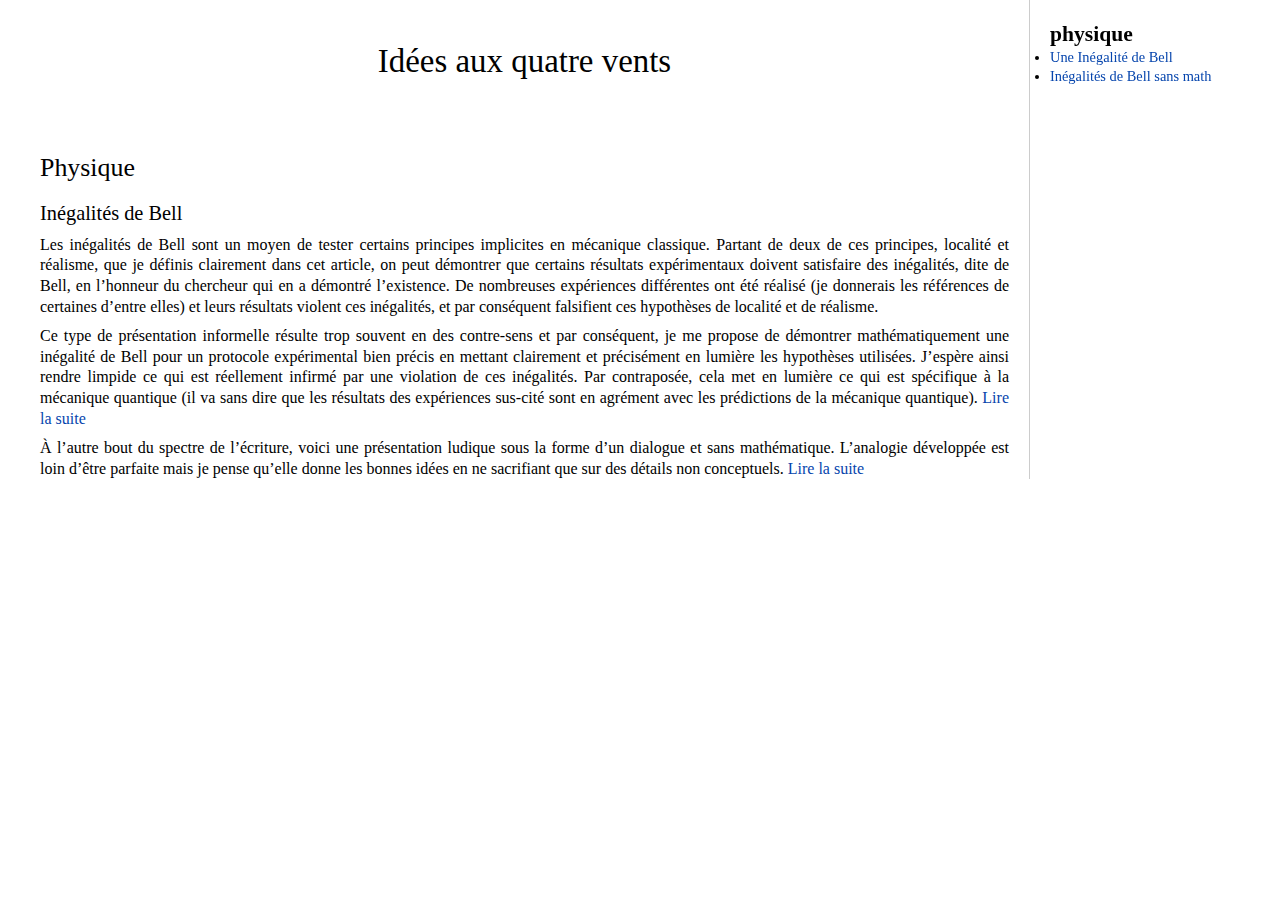
<file: index.html>
<!DOCTYPE HTML>
<html lang="en">
  <head>
<meta http-equiv="Content-Type" content="text/html; charset=UTF-8">
    <meta charset="utf-8">
    <title>Luc J. Bourhis Musings - Home</title>
    <link rel="stylesheet" href="stylesheet.css">

    <!-- you don't need to keep this, but it's cool for stats! -->
    <meta name="generator" content="nanoc 3.8.0">
    <script type="text/x-mathjax-config">
      MathJax.Hub.Config({
        tex2jax: {
          inlineMath: [['$','$']],
          displayMath: [['$$', '$$']],
        },
        TeX: {
          equationNumbers: {
            autoNumber: "all"
          }
        }
      });
    </script>
    <script src="https://cdn.mathjax.org/mathjax/latest/MathJax.js?config=TeX-AMS-MML_HTMLorMML"></script>
  </head>
  <body>
    <div id="main">
      
<h1 id="ides-aux-quatre-vents">Idées aux quatre vents</h1>

<h2 id="physique">Physique</h2>

<h3 id="ingalits-de-bell">Inégalités de Bell</h3>

<p>Les inégalités de Bell sont un moyen de tester certains principes implicites en mécanique classique. Partant de deux de ces principes, localité et réalisme, que je définis clairement dans cet article, on peut démontrer que certains résultats expérimentaux doivent satisfaire des inégalités, dite de Bell, en l’honneur du chercheur qui en a démontré l’existence. De nombreuses expériences différentes ont été réalisé (je donnerais les références de certaines d’entre elles) et leurs résultats violent ces inégalités, et par conséquent falsifient ces hypothèses de localité et de réalisme.</p>

<p>Ce type de présentation informelle résulte trop souvent en des contre-sens et par conséquent, je me propose de démontrer mathématiquement une inégalité de Bell pour un protocole expérimental bien précis en mettant clairement et précisément en lumière les hypothèses utilisées. J’espère ainsi rendre limpide ce qui est réellement infirmé par une violation de ces inégalités. Par contraposée, cela met en lumière ce qui est spécifique à la mécanique quantique (il va sans dire que les résultats des expériences sus-cité sont en agrément avec les prédictions de la mécanique quantique). <a href="bell-inequalities">Lire la suite</a></p>

<p>À l’autre bout du spectre de l’écriture, voici une présentation ludique sous la forme d’un dialogue et sans mathématique. L’analogie développée est loin d’être parfaite mais je pense qu’elle donne les bonnes idées en ne sacrifiant que sur des détails non conceptuels. <a href="bell-inequalities-no-math">Lire la suite</a></p>

    </div>
    <div id="sidebar">
      
      
      <h2>physique</h2>
      <ul>
        
        <li><a href="bell-inequalities/">Une Inégalité de Bell</a></li>
        
        <li><a href="bell-inequalities-no-math/">Inégalités de Bell sans math</a></li>
        
      </ul>
      
    </div>
  </body>
</html>
</file>
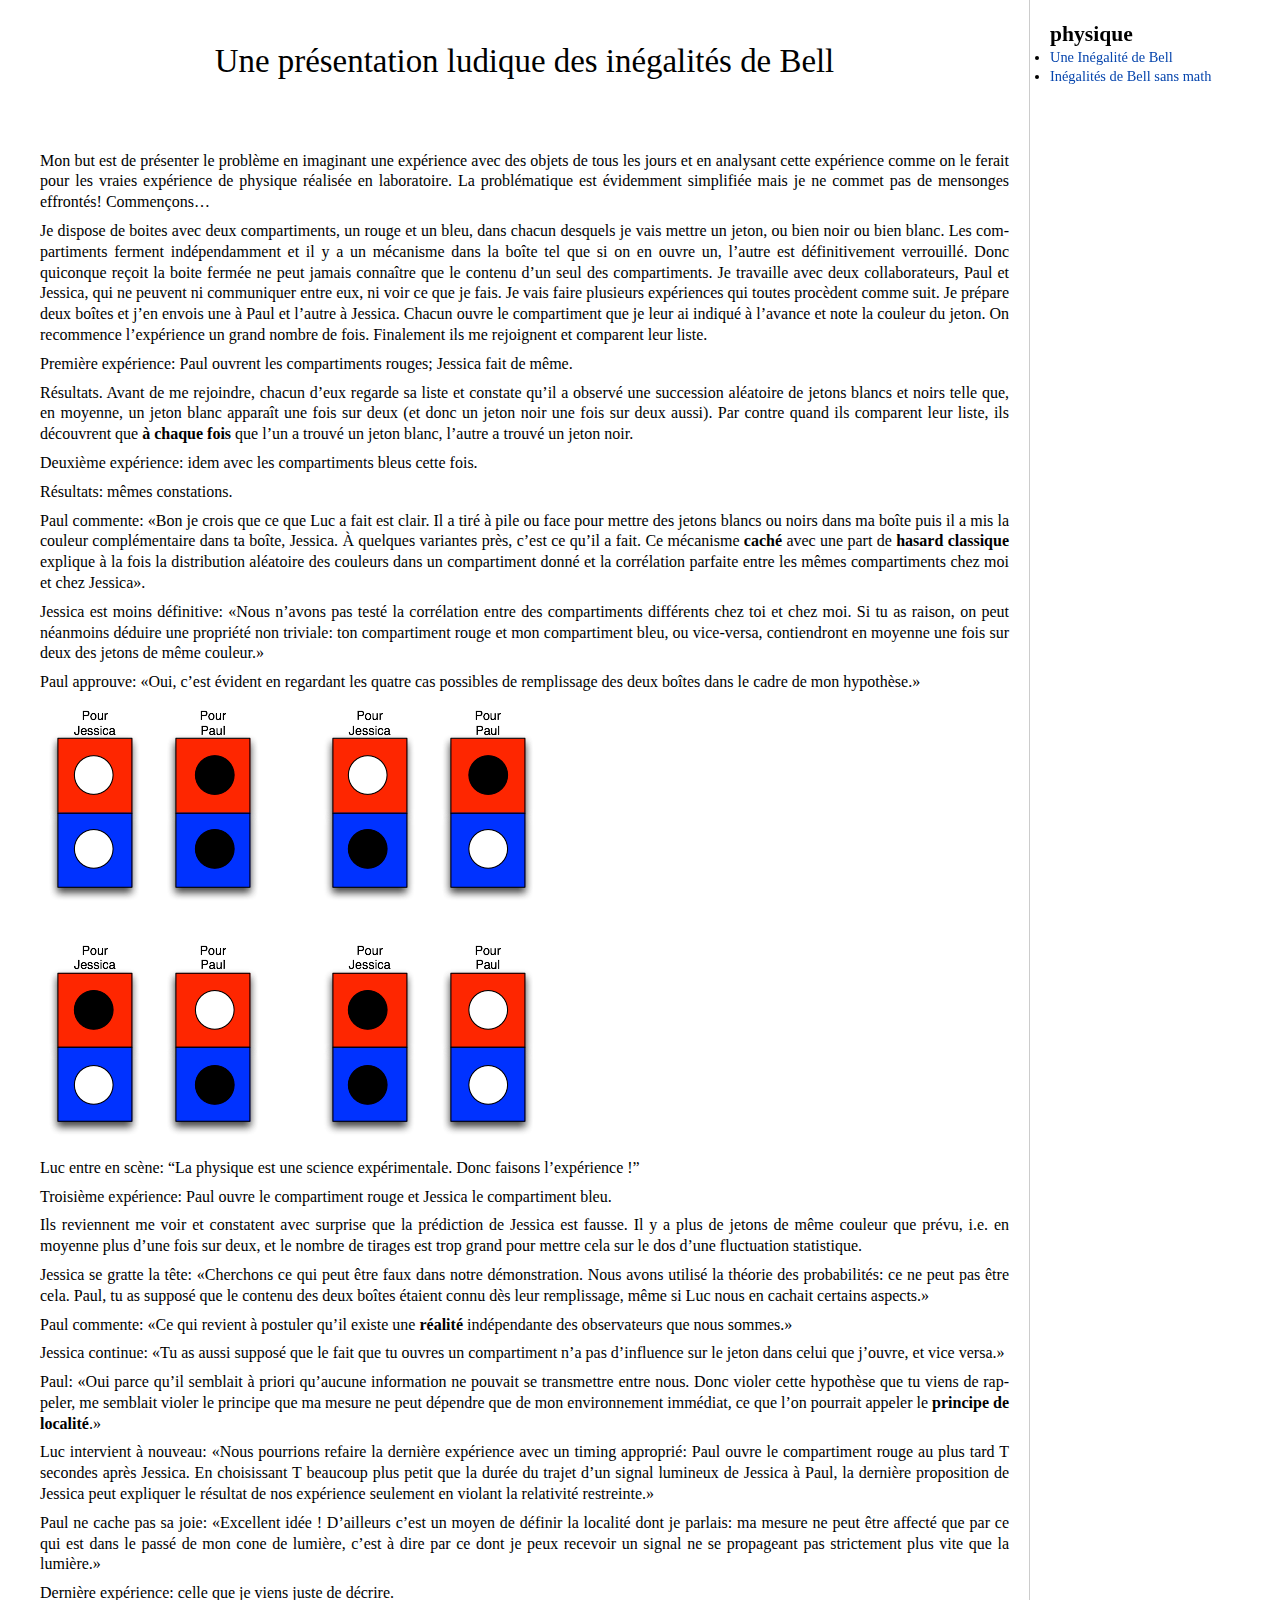
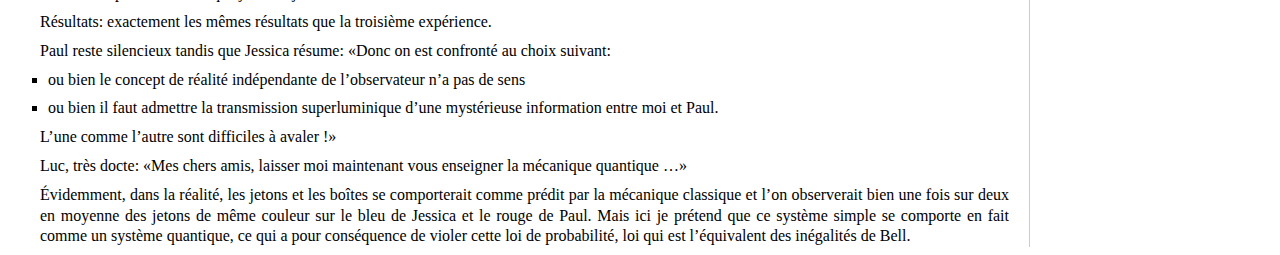
<file: bell-inequalities-no-math/index.html>
<!DOCTYPE HTML>
<html lang="en">
  <head>
<meta http-equiv="Content-Type" content="text/html; charset=UTF-8">
    <meta charset="utf-8">
    <title>Luc J. Bourhis Musings - Inégalités de Bell sans math</title>
    <link rel="stylesheet" href="../stylesheet.css">

    <!-- you don't need to keep this, but it's cool for stats! -->
    <meta name="generator" content="nanoc 3.8.0">
    <script type="text/x-mathjax-config">
      MathJax.Hub.Config({
        tex2jax: {
          inlineMath: [['$','$']],
          displayMath: [['$$', '$$']],
        },
        TeX: {
          equationNumbers: {
            autoNumber: "all"
          }
        }
      });
    </script>
    <script src="https://cdn.mathjax.org/mathjax/latest/MathJax.js?config=TeX-AMS-MML_HTMLorMML"></script>
  </head>
  <body>
    <div id="main">
      
<h1 id="une-prsentation-ludique-des-ingalits-de-bell">Une présentation ludique des inégalités de Bell</h1>

<p>Mon but est de présenter le problème en imaginant une expérience avec des objets de tous les jours et en analysant cette expérience comme on le ferait pour les vraies expérience de physique réalisée en laboratoire. La problématique est évidemment simplifiée mais je ne commet pas de mensonges effrontés! Commençons…</p>

<p>Je dispose de boites avec deux compartiments, un rouge et un bleu, dans
chacun desquels je vais mettre un jeton, ou bien noir ou bien blanc. Les
compartiments ferment indépendamment et il y a un mécanisme dans la boîte
tel que si on en ouvre un, l’autre est définitivement verrouillé. Donc
quiconque reçoit la boite fermée ne peut jamais connaître que le
contenu d’un seul des compartiments. Je travaille avec deux
collaborateurs, Paul et Jessica, qui ne peuvent ni communiquer entre
eux, ni voir ce que je fais. Je vais faire plusieurs expériences qui
toutes procèdent comme suit. Je prépare deux boîtes et j’en envois une à
Paul et l’autre à Jessica. Chacun ouvre le compartiment que je leur ai
indiqué à l’avance et note la couleur du jeton. On recommence
l’expérience un grand nombre de fois. Finalement ils me rejoignent et
comparent leur liste.</p>

<p>Première expérience: Paul ouvrent les compartiments rouges; Jessica fait de même.</p>

<p>Résultats. Avant de me rejoindre, chacun d’eux regarde sa liste et
constate qu’il a observé une succession aléatoire de jetons blancs et
noirs telle que, en moyenne, un jeton blanc apparaît une fois sur deux
(et donc un jeton noir une fois sur deux aussi). Par contre quand ils
comparent leur liste, ils découvrent que <strong>à chaque fois</strong> que l’un a
trouvé un jeton blanc, l’autre a trouvé un jeton noir.</p>

<p>Deuxième expérience: idem avec les compartiments bleus cette fois.</p>

<p>Résultats: mêmes constations.</p>

<p>Paul commente: «Bon je crois que ce que Luc a fait est clair. Il a tiré
à pile ou face pour mettre des jetons blancs ou noirs dans ma boîte puis
il a mis la couleur complémentaire dans ta boîte, Jessica. À quelques
variantes près, c’est ce qu’il a fait. Ce mécanisme <strong>caché</strong> avec une
part de <strong>hasard classique</strong> explique à la fois la distribution
aléatoire des couleurs dans un compartiment donné et la corrélation
parfaite entre les mêmes compartiments chez moi et chez Jessica».</p>

<p>Jessica est moins définitive: «Nous n’avons pas testé la corrélation
entre des compartiments différents chez toi et chez moi. Si tu as
raison, on peut néanmoins déduire une propriété non triviale: ton
compartiment rouge et mon compartiment bleu, ou vice-versa, contiendront
en moyenne une fois sur deux des jetons de même couleur.»</p>

<p>Paul approuve: «Oui, c’est évident en regardant les quatre cas
possibles de remplissage des deux boîtes dans le cadre de mon
hypothèse.»</p>

<p><img src="all-arrangements-img.png" alt="Tous les arrangements de jetons possibles"></p>

<p>Luc entre en scène: “La physique est une science expérimentale. Donc
faisons l’expérience !”</p>

<p>Troisième expérience: Paul ouvre le compartiment rouge et Jessica le
compartiment bleu.</p>

<p>Ils reviennent me voir et constatent avec surprise que la prédiction de
Jessica est fausse. Il y a plus de jetons de même couleur que prévu,
i.e. en moyenne plus d’une fois sur deux, et le nombre de tirages est
trop grand pour mettre cela sur le dos d’une fluctuation statistique.</p>

<p>Jessica se gratte la tête: «Cherchons ce qui peut être faux dans notre
démonstration. Nous avons utilisé la théorie des probabilités: ce ne
peut pas être cela. Paul, tu as supposé que le contenu des deux boîtes
étaient connu dès leur remplissage, même si Luc nous en cachait certains
aspects.»</p>

<p>Paul commente: «Ce qui revient à postuler qu’il existe une <strong>réalité</strong>
indépendante des observateurs que nous sommes.»</p>

<p>Jessica continue: «Tu as aussi supposé que le fait que tu ouvres un
compartiment n’a pas d’influence sur le jeton dans celui que j’ouvre, et
vice versa.»</p>

<p>Paul: «Oui parce qu’il semblait à priori qu’aucune information ne
pouvait se transmettre entre nous. Donc violer cette hypothèse que tu
viens de rappeler, me semblait violer le principe que ma mesure ne peut
dépendre que de mon environnement immédiat, ce que l’on pourrait appeler
le <strong>principe de localité</strong>.»</p>

<p>Luc intervient à nouveau: «Nous pourrions refaire la dernière expérience
avec un timing approprié: Paul ouvre le compartiment rouge au plus tard
T secondes après Jessica. En choisissant T beaucoup plus petit que la
durée du trajet d’un signal lumineux de Jessica à Paul, la dernière
proposition de Jessica peut expliquer le résultat de nos expérience
seulement en violant la relativité restreinte.»</p>

<p>Paul ne cache pas sa joie: «Excellent idée ! D’ailleurs c’est un moyen
de définir la localité dont je parlais: ma mesure ne peut être affecté
que par ce qui est dans le passé de mon cone de lumière, c’est à dire
par ce dont je peux recevoir un signal ne se propageant pas strictement
plus vite que la lumière.»</p>

<p>Dernière expérience: celle que je viens juste de décrire.</p>

<p>Résultats: exactement les mêmes résultats que la troisième expérience.</p>

<p>Paul reste silencieux tandis que Jessica résume: «Donc on est confronté
au choix suivant:</p>

<ul>
  <li>
    <p>ou bien le concept de réalité indépendante de l’observateur n’a pas de
sens</p>
  </li>
  <li>
    <p>ou bien il faut admettre la transmission superluminique d’une
mystérieuse information entre moi et Paul.</p>
  </li>
</ul>

<p>L’une comme l’autre sont difficiles à avaler !»</p>

<p>Luc, très docte: «Mes chers amis, laisser moi maintenant vous enseigner
la mécanique quantique …»</p>

<p>Évidemment, dans la réalité, les jetons et les boîtes se comporterait comme prédit par la mécanique classique et l’on observerait bien une fois sur deux en moyenne des jetons de même couleur sur le bleu de Jessica et le rouge de Paul. Mais ici je prétend que ce système simple se comporte en fait comme un système quantique, ce qui a pour conséquence de violer cette loi de probabilité, loi qui est l’équivalent des inégalités de Bell.</p>


    </div>
    <div id="sidebar">
      
      
      <h2>physique</h2>
      <ul>
        
        <li><a href="../bell-inequalities/">Une Inégalité de Bell</a></li>
        
        <li><a href="./">Inégalités de Bell sans math</a></li>
        
      </ul>
      
    </div>
  </body>
</html>
</file>
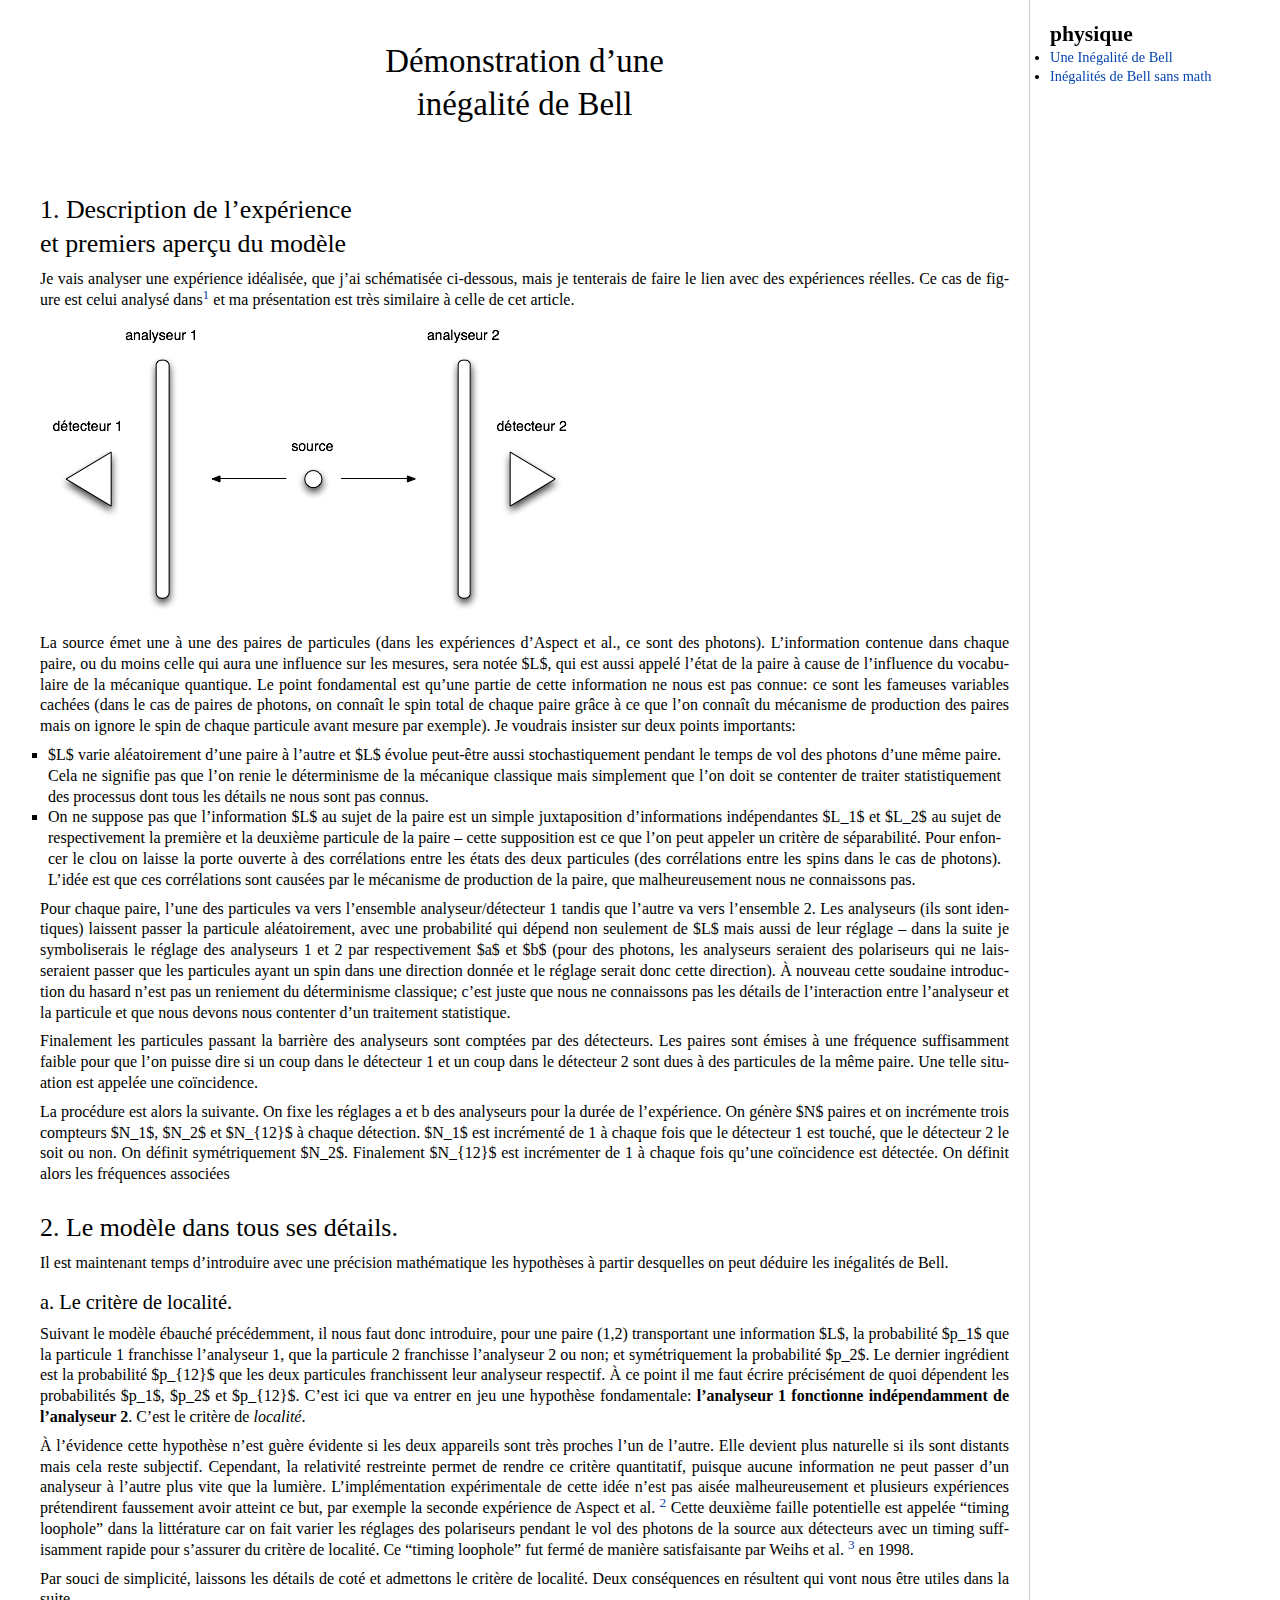
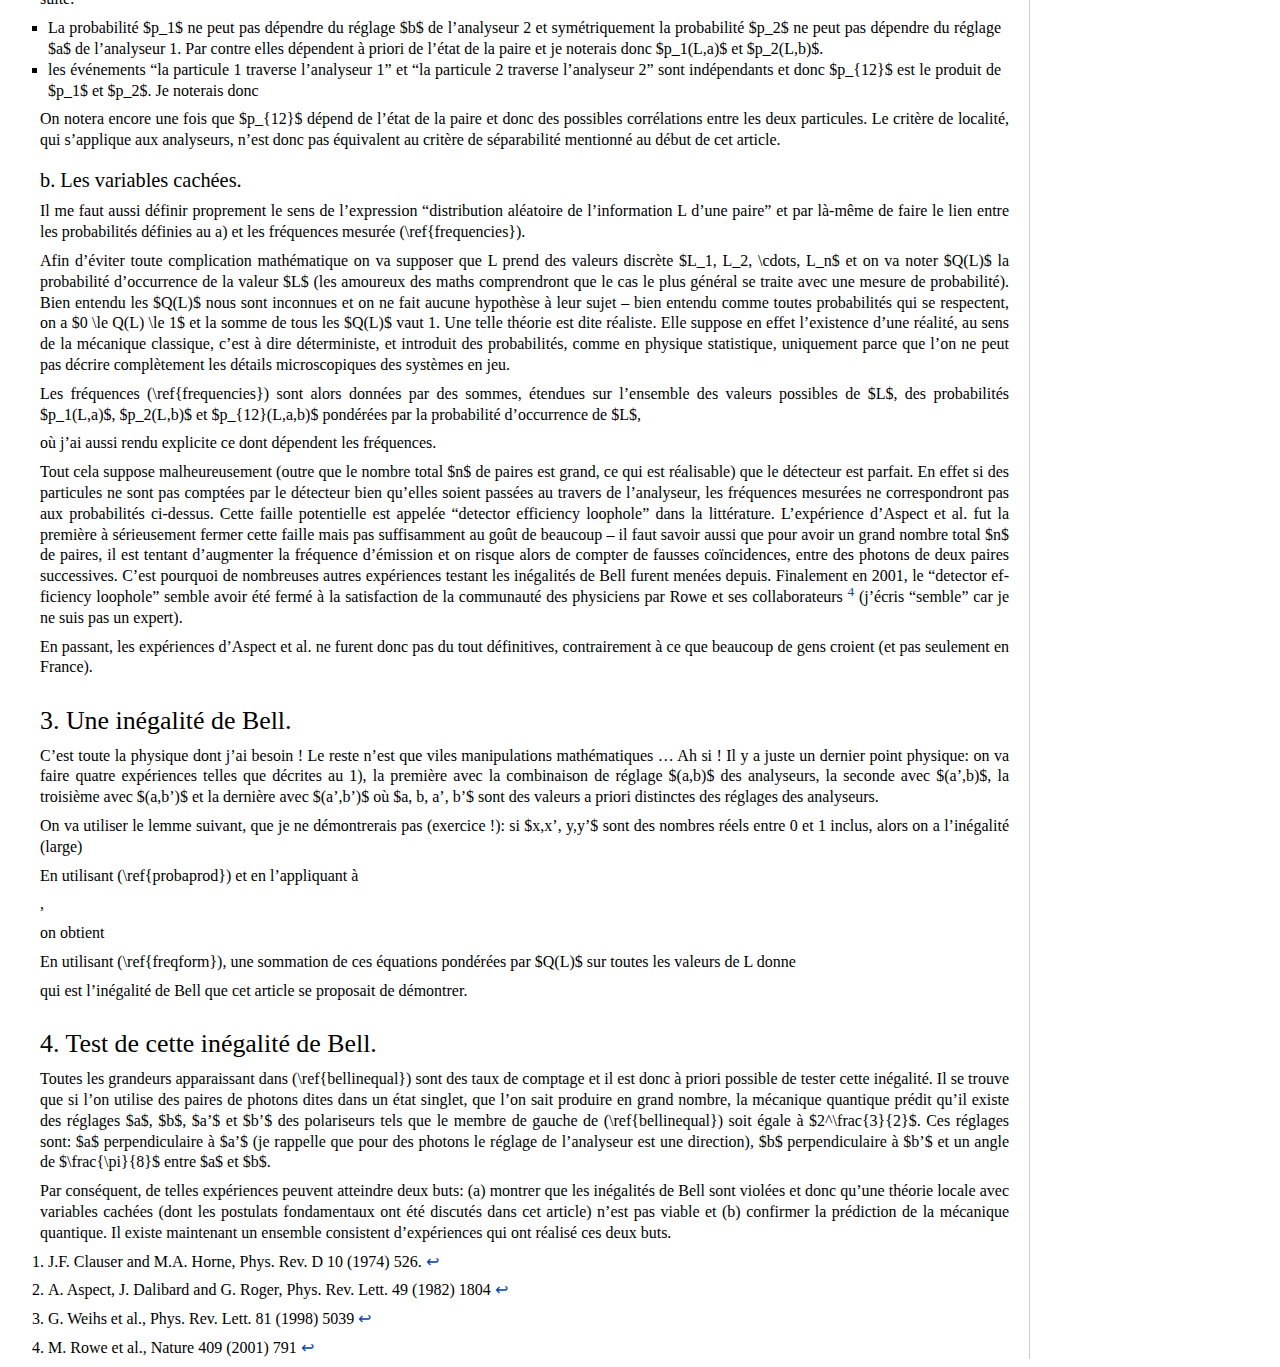
<file: bell-inequalities/index.html>
<!DOCTYPE HTML>
<html lang="en">
  <head>
<meta http-equiv="Content-Type" content="text/html; charset=UTF-8">
    <meta charset="utf-8">
    <title>Luc J. Bourhis Musings - Une Inégalité de Bell</title>
    <link rel="stylesheet" href="../stylesheet.css">

    <!-- you don't need to keep this, but it's cool for stats! -->
    <meta name="generator" content="nanoc 3.8.0">
    <script type="text/x-mathjax-config">
      MathJax.Hub.Config({
        tex2jax: {
          inlineMath: [['$','$']],
          displayMath: [['$$', '$$']],
        },
        TeX: {
          equationNumbers: {
            autoNumber: "all"
          }
        }
      });
    </script>
    <script src="https://cdn.mathjax.org/mathjax/latest/MathJax.js?config=TeX-AMS-MML_HTMLorMML"></script>
  </head>
  <body>
    <div id="main">
      
<h1 id="dmonstration-dune-bringalit-de-bell">Démonstration d’une <br>inégalité de Bell</h1>

<h2 id="description-de-lexprience-bret-premiers-aperu-du-modle">1. Description de l’expérience <br>et premiers aperçu du modèle</h2>

<p>Je vais analyser une expérience idéalisée, que j’ai schématisée
ci-dessous, mais je tenterais de faire le lien avec des expériences
réelles. Ce cas de figure est celui analysé dans<sup id="fnref:1"><a href="#fn:1" class="footnote">1</a></sup> et ma présentation est très similaire à celle de cet article.</p>

<p><img src="entangled-pair-exp-setup-img.png" alt="Expérimental Setup"></p>

<p>La source émet une à une des paires de particules (dans les expériences
d’Aspect et al., ce sont des photons). L’information contenue dans
chaque paire, ou du moins celle qui aura une influence sur les mesures,
sera notée $L$, qui est aussi appelé l’état de la paire à cause de
l’influence du vocabulaire de la mécanique quantique. Le point
fondamental est qu’une partie de cette information ne nous est pas
connue: ce sont les fameuses variables cachées (dans le cas de paires de
photons, on connaît le spin total de chaque paire grâce à ce que l’on
connaît du mécanisme de production des paires mais on ignore le spin de
chaque particule avant mesure par exemple). Je voudrais insister sur
deux points importants:</p>

<ul>
  <li>$L$ varie aléatoirement d’une paire à l’autre et $L$ évolue peut-être
aussi stochastiquement pendant le temps de vol des photons d’une même
paire. Cela ne signifie pas que l’on renie le déterminisme de la
mécanique classique mais simplement que l’on doit se contenter de
traiter statistiquement des processus dont tous les détails ne nous sont
pas connus.</li>
  <li>On ne suppose pas que l’information $L$ au sujet de la paire est un
simple juxtaposition d’informations indépendantes $L_1$ et $L_2$ au sujet de
respectivement la première et la deuxième particule de la paire – cette
supposition est ce que l’on peut appeler un critère de séparabilité.
Pour enfoncer le clou on laisse la porte ouverte à des corrélations
entre les états des deux particules (des corrélations entre les spins
dans le cas de photons). L’idée est que ces corrélations sont causées
par le mécanisme de production de la paire, que malheureusement nous ne
connaissons pas.</li>
</ul>

<p>Pour chaque paire, l’une des particules va vers l’ensemble
analyseur/détecteur 1 tandis que l’autre va vers l’ensemble 2. Les
analyseurs (ils sont identiques) laissent passer la particule
aléatoirement, avec une probabilité qui dépend non seulement de $L$ mais
aussi de leur réglage – dans la suite je symboliserais le réglage des
analyseurs 1 et 2 par respectivement $a$ et $b$ (pour des photons, les
analyseurs seraient des polariseurs qui ne laisseraient passer que les
particules ayant un spin dans une direction donnée et le réglage serait
donc cette direction). À nouveau cette soudaine introduction du hasard
n’est pas un reniement du déterminisme classique; c’est juste que nous
ne connaissons pas les détails de l’interaction entre l’analyseur et la
particule et que nous devons nous contenter d’un traitement statistique.</p>

<p>Finalement les particules passant la barrière des analyseurs sont
comptées par des détecteurs. Les paires sont émises à une fréquence
suffisamment faible pour que l’on puisse dire si un coup dans le
détecteur 1 et un coup dans le détecteur 2 sont dues à des particules de
la même paire. Une telle situation est appelée une coïncidence.</p>

<p>La procédure est alors la suivante. On fixe les réglages a et b des
analyseurs pour la durée de l’expérience. On génère $N$ paires et on
incrémente trois compteurs $N_1$, $N_2$ et $N_{12}$ à chaque détection. $N_1$ est
incrémenté de 1 à chaque fois que le détecteur 1 est touché, que le
détecteur 2 le soit ou non. On définit symétriquement $N_2$. Finalement
$N_{12}$ est incrémenter de 1 à chaque fois qu’une coïncidence est détectée.
On définit alors les fréquences associées</p>

<script type="math/tex; mode=display">f_1 = \frac{N_1}{N} \label{frequencies}</script>

<script type="math/tex; mode=display">f_2 = \frac{N_2}{N} \notag</script>

<script type="math/tex; mode=display">f_{12} = \frac{N_{12}}{N} \notag</script>

<h2 id="le-modle-dans-tous-ses-dtails">2. Le modèle dans tous ses détails.</h2>

<p>Il est maintenant temps d’introduire avec une précision mathématique les
hypothèses à partir desquelles on peut déduire les inégalités de Bell.</p>

<h3 id="a-le-critre-de-localit">a. Le critère de localité.</h3>

<p>Suivant le modèle ébauché précédemment, il nous faut donc introduire,
pour une paire (1,2) transportant une information $L$, la probabilité $p_1$
que la particule 1 franchisse l’analyseur 1, que la particule 2
franchisse l’analyseur 2 ou non; et symétriquement la probabilité $p_2$.
Le dernier ingrédient est la probabilité $p_{12}$ que les deux particules
franchissent leur analyseur respectif. À ce point il me faut écrire
précisément de quoi dépendent les probabilités $p_1$, $p_2$ et $p_{12}$.
C’est ici que va entrer en jeu une hypothèse fondamentale: <strong>l’analyseur 1
fonctionne indépendamment de l’analyseur 2</strong>. C’est le critère de
<em>localité</em>.</p>

<p>À l’évidence cette hypothèse n’est guère évidente si les deux appareils
sont très proches l’un de l’autre. Elle devient plus naturelle si ils
sont distants mais cela reste subjectif. Cependant, la relativité
restreinte permet de rendre ce critère quantitatif, puisque aucune
information ne peut passer d’un analyseur à l’autre plus vite que la
lumière. L’implémentation expérimentale de cette idée n’est pas aisée
malheureusement et plusieurs expériences prétendirent faussement avoir
atteint ce but, par exemple la seconde expérience de Aspect et al. <sup id="fnref:2"><a href="#fn:2" class="footnote">2</a></sup>
Cette deuxième faille potentielle est appelée “timing loophole” dans la
littérature car on fait varier les réglages des polariseurs pendant le
vol des photons de la source aux détecteurs avec un timing suffisamment
rapide pour s’assurer du critère de localité. Ce “timing loophole” fut
fermé de manière satisfaisante par Weihs et al. <sup id="fnref:4"><a href="#fn:4" class="footnote">3</a></sup> en 1998.</p>

<p>Par souci de simplicité, laissons les détails de coté et admettons le
critère de localité. Deux conséquences en résultent qui vont nous être
utiles dans la suite.</p>

<ul>
  <li>La probabilité $p_1$ ne peut pas dépendre du réglage $b$ de l’analyseur 2
et symétriquement la probabilité $p_2$ ne peut pas dépendre du réglage $a$
de l’analyseur 1. Par contre elles dépendent à priori de l’état de la
paire et je noterais donc $p_1(L,a)$ et $p_2(L,b)$.</li>
  <li>les événements “la particule 1 traverse l’analyseur 1” et “la
particule 2 traverse l’analyseur 2” sont indépendants et donc $p_{12}$ est le
produit de $p_1$ et $p_2$. Je noterais donc</li>
</ul>

<script type="math/tex; mode=display">p_{12}(L,a,b) = p_{1}(L,a) p_{2}(L,b) \label{probaprod}</script>

<p>On notera encore une fois que $p_{12}$ dépend de l’état de la paire et donc
des possibles corrélations entre les deux particules. Le critère de
localité, qui s’applique aux analyseurs, n’est donc pas équivalent au
critère de séparabilité mentionné au début de cet article.</p>

<h3 id="b-les-variables-caches">b. Les variables cachées.</h3>

<p>Il me faut aussi définir proprement le sens de l’expression
“distribution aléatoire de l’information L d’une paire” et par là-même
de faire le lien entre les probabilités définies au a) et les fréquences
mesurée (\ref{frequencies}).</p>

<p>Afin d’éviter toute complication mathématique on va supposer que L prend
des valeurs discrète $L_1, L_2, \cdots, L_n$ et on va noter $Q(L)$ la probabilité
d’occurrence de la valeur $L$ (les amoureux des maths comprendront que le
cas le plus général se traite avec une mesure de probabilité). Bien
entendu les $Q(L)$ nous sont inconnues et on ne fait aucune hypothèse à
leur sujet – bien entendu comme toutes probabilités qui se respectent,
on a $0 \le Q(L) \le 1$ et la somme de tous les $Q(L)$ vaut 1. Une telle théorie
est dite réaliste. Elle suppose en effet l’existence d’une réalité, au
sens de la mécanique classique, c’est à dire déterministe, et introduit
des probabilités, comme en physique statistique, uniquement parce que
l’on ne peut pas décrire complètement les détails microscopiques des
systèmes en jeu.</p>

<p>Les fréquences (\ref{frequencies}) sont alors données par des sommes, étendues sur
l’ensemble des valeurs possibles de $L$, des probabilités $p_1(L,a)$,
$p_2(L,b)$ et $p_{12}(L,a,b)$ pondérées par la probabilité d’occurrence de $L$,</p>

<script type="math/tex; mode=display">f_1(a)      = \sum_{i=1}^n p_1(L_i,a) Q(L_i) \label{freqform}</script>

<script type="math/tex; mode=display">f_2(b)      = \sum_{i=1}^n p_2(L_i,b) Q(L_i) \notag</script>

<script type="math/tex; mode=display">f_{12}(a,b) = \sum_{i=1}^n p_{12}(L_i,a,b) Q(L_i) \notag</script>

<p>où j’ai aussi rendu explicite ce dont dépendent les fréquences.</p>

<p>Tout cela suppose malheureusement (outre que le nombre total $n$ de paires
est grand, ce qui est réalisable) que le détecteur est parfait. En effet
si des particules ne sont pas comptées par le détecteur bien qu’elles
soient passées au travers de l’analyseur, les fréquences mesurées ne
correspondront pas aux probabilités ci-dessus. Cette faille potentielle
est appelée “detector efficiency loophole” dans la littérature.
L’expérience d’Aspect et al. fut la première à sérieusement fermer cette
faille mais pas suffisamment au goût de beaucoup – il faut savoir aussi
que pour avoir un grand nombre total $n$ de paires, il est tentant
d’augmenter la fréquence d’émission et on risque alors de compter de
fausses coïncidences, entre des photons de deux paires successives.
C’est pourquoi de nombreuses autres expériences testant les inégalités
de Bell furent menées depuis. Finalement en 2001, le “detector
efficiency loophole” semble avoir été fermé à la satisfaction de la
communauté des physiciens par Rowe et ses collaborateurs <sup id="fnref:3"><a href="#fn:3" class="footnote">4</a></sup> (j’écris
“semble” car je ne suis pas un expert).</p>

<p>En passant, les expériences d’Aspect et al. ne furent donc pas du tout
définitives, contrairement à ce que beaucoup de gens croient (et pas
seulement en France).</p>

<h2 id="une-ingalit-de-bell">3. Une inégalité de Bell.</h2>

<p>C’est toute la physique dont j’ai besoin ! Le reste n’est que viles
manipulations mathématiques … Ah si ! Il y a juste un dernier point
physique: on va faire quatre expériences telles que décrites au 1), la
première avec la combinaison de réglage $(a,b)$ des analyseurs, la seconde
avec $(a’,b)$, la troisième avec $(a,b’)$ et la dernière avec $(a’,b’)$ où $a, b, a’, b’$ sont des valeurs a priori distinctes des réglages des analyseurs.</p>

<p>On va utiliser le lemme suivant, que je ne démontrerais pas (exercice
!): si $x,x’, y,y’$ sont des nombres réels entre 0 et 1 inclus, alors on a
l’inégalité (large)</p>

<script type="math/tex; mode=display">xy - xy' + x'y + x'y' \le x' + y</script>

<p>En utilisant (\ref{probaprod}) et en l’appliquant à</p>

<p><script type="math/tex">x = p_1(L,a),\ y = p_2(L,b),\ x' = p_1(L,a'),\ y' = p_2(L,b') \notag</script>,</p>

<p>on obtient</p>

<script type="math/tex; mode=display">p_{12}(L,a,b) - p_{12}(L,a,b') + p_{12}(L,a',b) + p_{12}(L,a',b')

    \le p_1(L,a') + p_2(L,b) \notag</script>

<p>En utilisant (\ref{freqform}), une sommation de ces équations pondérées par $Q(L)$ sur toutes les valeurs de L donne</p>

<script type="math/tex; mode=display">\frac{f_{12}(a,b) - f_{12}(a,b') + f_{12}(a',b) + f_{12}(a',b')}
        {f_1(a') + f_2(b)} \le 1 \label{bellinequal}</script>

<p>qui est l’inégalité de Bell que cet article se proposait de démontrer.</p>

<h2 id="test-de-cette-ingalit-de-bell">4. Test de cette inégalité de Bell.</h2>

<p>Toutes les grandeurs apparaissant dans (\ref{bellinequal}) sont des taux de comptage et il est donc à priori possible de tester cette inégalité. Il se trouve
que si l’on utilise des paires de photons dites dans un état singlet,
que l’on sait produire en grand nombre, la mécanique quantique prédit
qu’il existe des réglages $a$, $b$, $a’$ et $b’$ des polariseurs tels que le
membre de gauche de (\ref{bellinequal}) soit égale à $2^\frac{3}{2}$. Ces réglages sont: $a$ perpendiculaire à $a’$ (je rappelle que pour des photons le réglage de l’analyseur est une direction), $b$ perpendiculaire à $b’$ et un angle de $\frac{\pi}{8}$ entre $a$ et $b$.</p>

<p>Par conséquent, de telles expériences peuvent atteindre deux buts: (a)
montrer que les inégalités de Bell sont violées et donc qu’une théorie
locale avec variables cachées (dont les postulats fondamentaux ont été
discutés dans cet article) n’est pas viable et (b) confirmer la
prédiction de la mécanique quantique. Il existe maintenant un ensemble
consistent d’expériences qui ont réalisé ces deux buts.</p>

<div class="footnotes">
  <ol>
    <li id="fn:1">
      <p>J.F. Clauser and M.A. Horne, Phys. Rev. D 10 (1974) 526. <a href="#fnref:1" class="reversefootnote">↩</a></p>
    </li>
    <li id="fn:2">
      <p>A. Aspect, J. Dalibard and G. Roger, Phys. Rev. Lett. 49 (1982) 1804 <a href="#fnref:2" class="reversefootnote">↩</a></p>
    </li>
    <li id="fn:4">
      <p>G. Weihs et al., Phys. Rev. Lett. 81 (1998) 5039 <a href="#fnref:4" class="reversefootnote">↩</a></p>
    </li>
    <li id="fn:3">
      <p>M. Rowe et al., Nature 409 (2001) 791 <a href="#fnref:3" class="reversefootnote">↩</a></p>
    </li>
  </ol>
</div>

    </div>
    <div id="sidebar">
      
      
      <h2>physique</h2>
      <ul>
        
        <li><a href="./">Une Inégalité de Bell</a></li>
        
        <li><a href="../bell-inequalities-no-math/">Inégalités de Bell sans math</a></li>
        
      </ul>
      
    </div>
  </body>
</html>
</file>
<file: stylesheet.css>
*, ::before, ::after {
  box-sizing: border-box; }

* {
  margin: 0;
  padding: 0; }

@media only screen and (max-device-width: 1024px) {
  .optional-sidebar #main {
    margin-right: 0;
    padding-right: 40px; } }
@media only screen and (max-device-width: 1024px) {
  .optional-sidebar #sidebar {
    display: none; } }

img[src$=".svg"] {
  display: block;
  margin-left: auto;
  margin-right: auto; }
  @media only screen and (max-device-width: 1024px) {
    img[src$=".svg"] {
      width: 100%; } }
  @media only screen and (min-device-width: 1024px) {
    .width640px > img[src$=".svg"] {
      max-width: 640px; } }

#main {
  margin-right: 250px;
  padding-right: 20px;
  border-right: 1px solid #ccc;
  padding-top: 40px;
  padding-left: 40px; }
  #main p {
    margin: 0.5em 0; }
  #main ul, #main ol {
    margin: 0.5em; }
  #main .bibliography_entry {
    margin-bottom: 0.5em; }
  #main #license {
    margin-top: 2em;
    margin-bottom: 1em; }
    #main #license img {
      border-width: 0;
      display: block;
      margin-left: auto;
      margin-right: auto;
      margin-bottom: 1em; }

#sidebar {
  position: fixed;
  top: 0em;
  right: 0em;
  width: 250px;
  padding: 20px; }
  #sidebar .flags {
    margin-bottom: 1.2em; }
    #sidebar .flags img, #sidebar .flags span {
      vertical-align: middle; }
    #sidebar .flags .right {
      float: right; }
  #sidebar .title-list {
    padding-left: 1em;
    margin-top: 0.5em;
    margin-bottom: 1.2em; }
  #sidebar .whoami {
    margin-bottom: 2em; }

body {
  background: #fff;
  line-height: 1.3;
  font-family: Palatino, serif; }
  @media only screen and (max-device-width: 1024px) {
    body #main {
      font-size: 150%; }
    body #sidebar {
      font-size: 120%; } }

a, span.MathJax_ref {
  color: #0645ad;
  text-decoration: none; }
  a:hover, span.MathJax_ref:hover {
    text-decoration: underline; }

abbr {
  hyphens: none; }

sup {
  line-height: 0; }

#main h1, #main h2, #main h3, #main h4, #main h5, #main h6 {
  font-weight: normal; }
#main h1 {
  text-align: center;
  font-size: 2.0581em;
  margin-bottom: 2.059em; }
#main h2 {
  margin-top: 1em;
  font-size: 1.618em; }
#main h3 {
  margin-top: 0.786em;
  font-size: 1.272em; }
#main p, #main ul, #main ol {
  text-align: justify;
  -webkit-hyphens: auto;
  -moz-hyphens: auto;
  -ms-hyphens: auto;
  hyphens: auto; }
#main .MathJax a {
  font-family: Palatino, serif; }
  @media only screen and (max-device-width: 1024px) {
    #main .MathJax a #main {
      font-size: 150%; }
    #main .MathJax a #sidebar {
      font-size: 120%; } }

#sidebar {
  font-size: 0.9em; }
  #sidebar .flags {
    text-align: justify; }
  #sidebar .topics {
    text-transform: uppercase;
    color: #333;
    letter-spacing: 1px; }
  #sidebar .whoami {
    text-align: justify;
    -webkit-hyphens: auto;
    -moz-hyphens: auto;
    -ms-hyphens: auto;
    hyphens: auto; }

#main ul li {
  list-style-type: square; }

#sidebar .title {
  list-style-type: disc;
  list-style-position: outside; }
</file>
